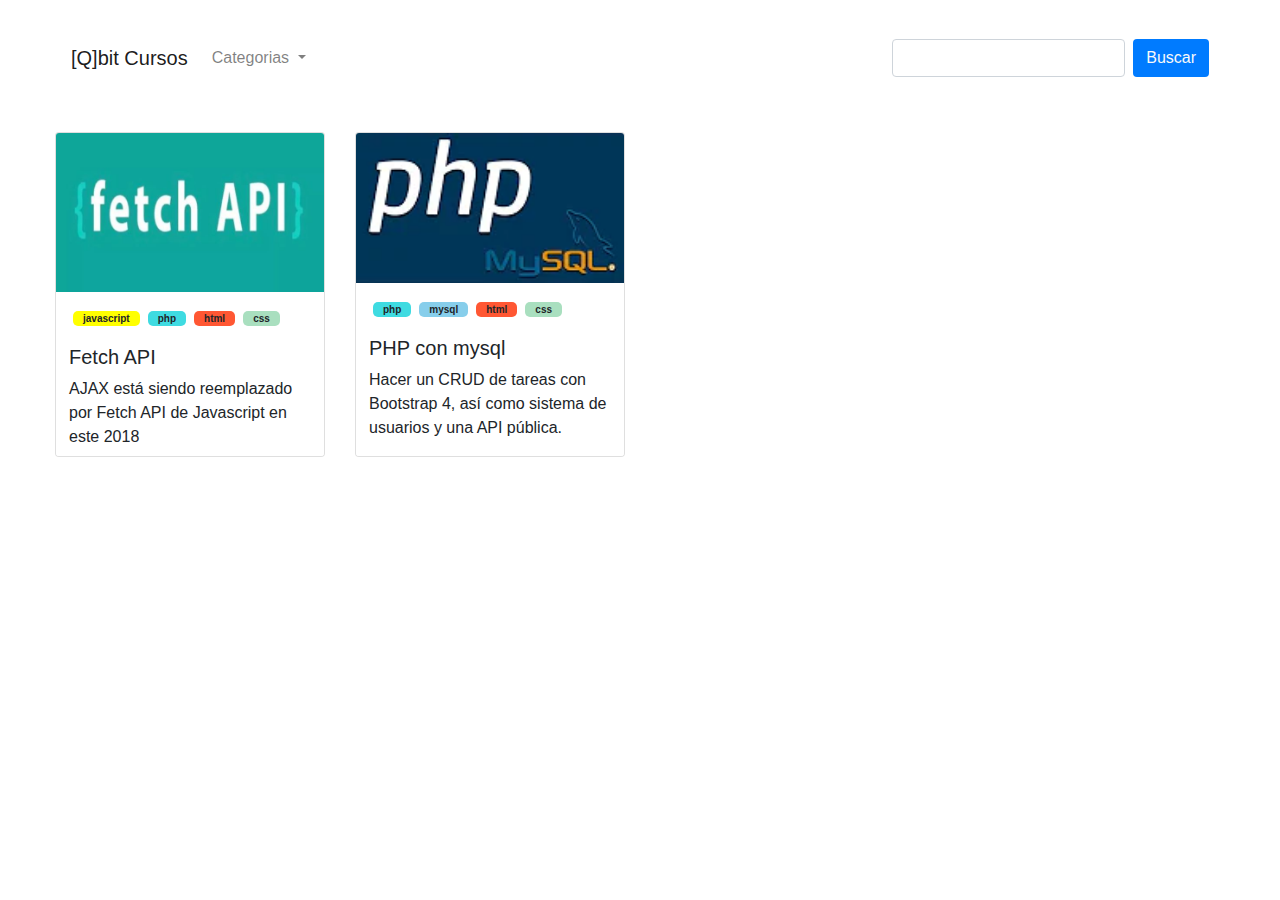
<file: Proyectos/YoutubeCursos/index.html>
<!doctype html>
<html lang="en">
  <head>
    <!-- Required meta tags -->
    <meta charset="utf-8">
    <meta name="viewport" content="width=device-width, initial-scale=1, shrink-to-fit=no">

    <!-- Bootstrap CSS -->
    <link rel="stylesheet" href="https://stackpath.bootstrapcdn.com/bootstrap/4.4.1/css/bootstrap.min.css" integrity="sha384-Vkoo8x4CGsO3+Hhxv8T/Q5PaXtkKtu6ug5TOeNV6gBiFeWPGFN9MuhOf23Q9Ifjh" crossorigin="anonymous">
    <link rel="stylesheet" href="style.css">
    <title>Cursos Qbit</title>


  </head>
  <body>
    <section>
      <div class="container">

        <nav class="navbar navbar-expand-lg navbar-light ">
          <a class="navbar-brand" href="#">[Q]bit Cursos</a>
          <button class="navbar-toggler" type="button" data-toggle="collapse" data-target="#navbarSupportedContent" aria-controls="navbarSupportedContent" aria-expanded="false" aria-label="Toggle navigation">
            <span class="navbar-toggler-icon"></span>
          </button>

          <div class="collapse navbar-collapse" id="navbarSupportedContent">
            <ul class="navbar-nav mr-auto">

              <li class="nav-item dropdown">
                <a class="nav-link dropdown-toggle" href="#" id="navbarDropdown" role="button" data-toggle="dropdown" aria-haspopup="true" aria-expanded="false">
                  Categorias
                </a>
                <div class="dropdown-menu" aria-labelledby="navbarDropdown">
                  <a class="dropdown-item" href="#">php</a>
                  <a class="dropdown-item" href="#">js</a>
                  <a class="dropdown-item" href="#">desarrollo</a>
                </div>
              </li>

            </ul>

            <form class="form-inline my-2 my-lg-0">
              <input class="form-control mr-sm-2" type="search" placeholder="" aria-label="Search">
              <button class="btn btnn bg-primary my-2 my-sm-0 text-light" type="submit">Buscar</button>
            </form>
          </div>
        </nav>

      </div>
    </section>

    <section>
      <div class="container">
        <div class="row" id="contenidoCurso">

        </div>

      </div>

    </section>

    <section class="mt-5 mb-5">
      <div class="container">

        <div class="row">
          <div id="reproductor" class="  col-xs-12 col-md-8  ">

          </div>

        </div>


      </div>

    </section>


    <!-- Optional JavaScript -->
    <!-- jQuery first, then Popper.js, then Bootstrap JS -->
    <script src="https://code.jquery.com/jquery-3.4.1.slim.min.js" integrity="sha384-J6qa4849blE2+poT4WnyKhv5vZF5SrPo0iEjwBvKU7imGFAV0wwj1yYfoRSJoZ+n" crossorigin="anonymous"></script>
    <script src="https://cdn.jsdelivr.net/npm/popper.js@1.16.0/dist/umd/popper.min.js" integrity="sha384-Q6E9RHvbIyZFJoft+2mJbHaEWldlvI9IOYy5n3zV9zzTtmI3UksdQRVvoxMfooAo" crossorigin="anonymous"></script>
    <script src="https://stackpath.bootstrapcdn.com/bootstrap/4.4.1/js/bootstrap.min.js" integrity="sha384-wfSDF2E50Y2D1uUdj0O3uMBJnjuUD4Ih7YwaYd1iqfktj0Uod8GCExl3Og8ifwB6" crossorigin="anonymous"></script>
    <script src="curso.js"></script>


  </body>
</html>
</file>
<file: Proyectos/YoutubeCursos/style.css>
.container{
  width:100%;
  max-width:1200px;
}
section {
  margin-top: 30px;
}

.curso{
  background-color: #fff;
  background-clip: border-box;
  border: 1px solid rgba(0,0,0,.125);
  border-radius: .25rem;
  max-height: 325px;
  overflow: scroll;
  overflow-x: hidden;
}
.curso::-webkit-scrollbar {
    width: 2px;     /* Tamaño del scroll en vertical */
}
/* Ponemos un color de fondo y redondeamos las esquinas del thumb */
.curso::-webkit-scrollbar-thumb {
    background: #ccc;
}

/* Cambiamos el fondo y agregamos una sombra cuando esté en hover */
.curso::-webkit-scrollbar-thumb:hover {
    background: #b3b3b3;
    box-shadow: 0 0 2px 1px rgba(0, 0, 0, 0.2);
}

/* Cambiamos el fondo cuando esté en active */
.curso::-webkit-scrollbar-thumb:active {
    background-color: #999999;
}


.curso:hover{
  background: #F8F9F9;
}
.curso .curso-body{
  padding: 13px;
}
.curso img{
  width: 100%;
}

.btnn {
  margin: auto;
}

 @media (max-width: 575px) {
   .curso{
     display: flex;
       max-height: 120px;
  }
  .curso img{
    width:40%;
    border-bottom-right-radius: 10px;
    border-top-right-radius: 10px;
    float: left;
  }
  .curso .curso-body{
    width: 100%;
    float: left;
    font-size: 14px;
      padding: 5px 8px;
  }
  .tic{
    font-size: 5px;
  }

}

#contenidoCurso ul {
 margin: 10;
 padding: 0;
}
.tic{
  border-radius: 5px;
  font-size: 10px;
  display:inline-flex;
  padding:  0px 10px;
  font-weight: bold;
  margin: 0px 4px;
}
.javascript {
  background: yellow;
}
.php {
  background: #3FDBE1;
}
.html{
  background: #FF5733;
}
.css{
  background: #A9DFBF;
}
.mysql{
  background: skyblue;
}
</file>
